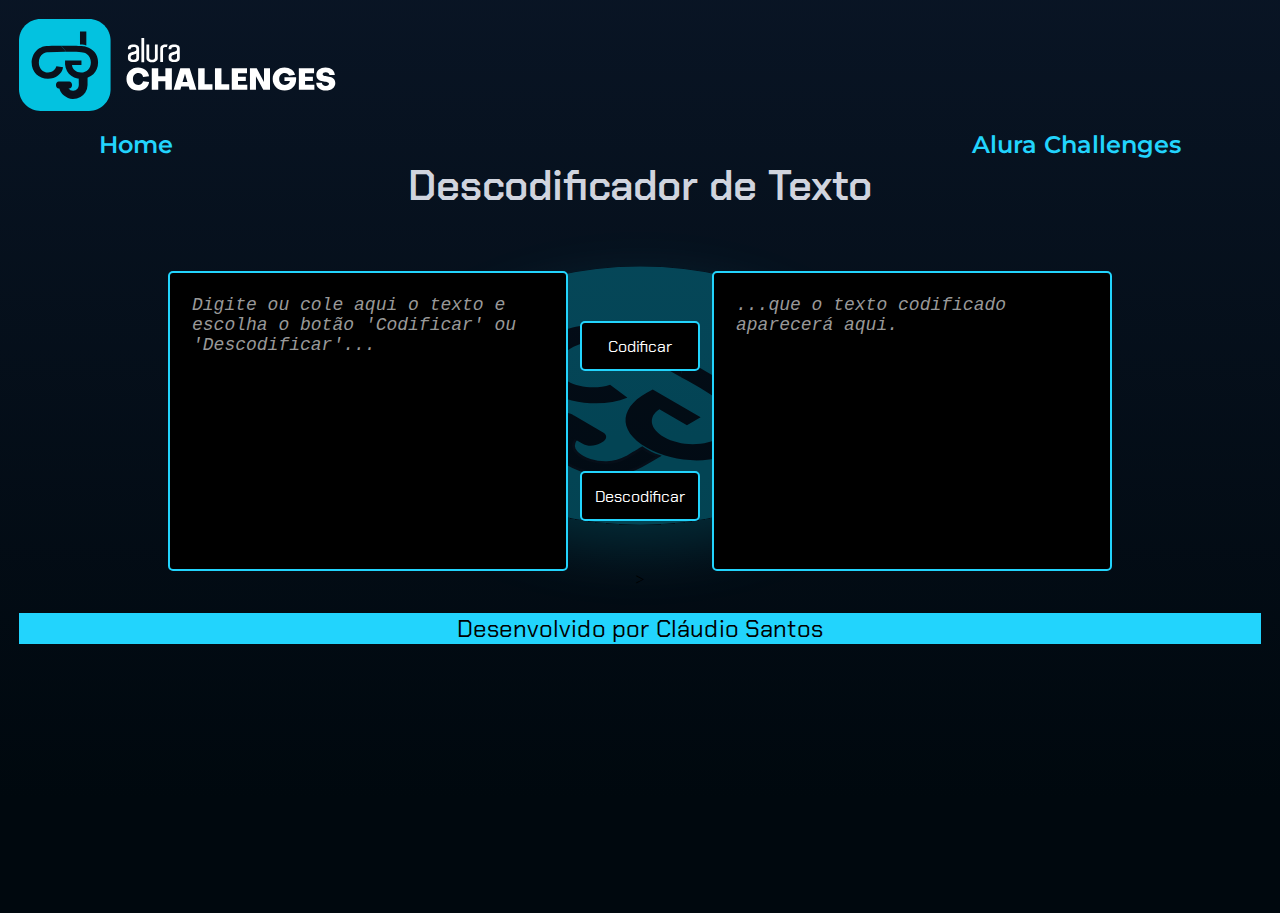
<file: index.html>
<!DOCTYPE html>
<html lang="pt-br">
  <head>
    <meta charset="UTF-8">
    <meta http-equiv="X-UA-Compatible" content="IE=edge">
    <meta name="viewport" content="width=device-width,initial-scale=1,minimum-scale=1.0">
    <link rel="preconnect" href="https://fonts.googleapis.com">
    <link rel="preconnect" href="https://fonts.gstatic.com/" crossorigin="">
    <link href="https://fonts.googleapis.com/css2?family=Inter:wght@400;500;600;700;800;900&amp;family=Chakra+Petch:wght@400;500;600;700&amp;family=Michroma&amp;display=swap" rel="stylesheet">
    <link rel="stylesheet" href="./styles/style.css">
    <title>Descodificador de Texto</title>
  </head>

  <body>

    <header class="challenge__header">
      <img src="./assets/img/alura-challenges-icon.svg" alt="Logo da Alura">
      <nav class="challenge__header___menu">
        <a class="challenge__header___menulink" href="home.html">Home</a>
        <a class="challenge__header___menulink" href="https://www.alura.com.br/challenges">Alura Challenges</a>
      </nav>
      <div class="challenge__content___title">
        <h1>Descodificador de Texto</h1>
      </div>
    </header>

    <main class="challenge__content">

      <div class="challenge__aluralogo___animation">
        <img src="./assets/img/animation-challenge-alura-icon.svg" class="iconfloat" alt="Logo da Alura">
      </div>
      
      <div class="challenge__content___boxes">     
        <div class="input-box">
          <textarea id="input-text" placeholder="Digite ou cole aqui o texto e escolha o botão 'Codificar' ou 'Descodificar'..."></textarea>
        </div>
        <div class="button-box">
          <button id="code-btn">Codificar</button>
          <button id="decode-btn">Descodificar</button>
        </div>
        <div class="output-box">
          <textarea id="output-text" placeholder="...que o texto codificado aparecerá aqui."readonly></textarea>
        </div>
      </div>>

      <script src="./scripts/encode.js"></script>

    </main>

    <footer class="index__footer">
      <p>Desenvolvido por Cláudio Santos</p>
    </footer>

  </body>

</html>
</file>
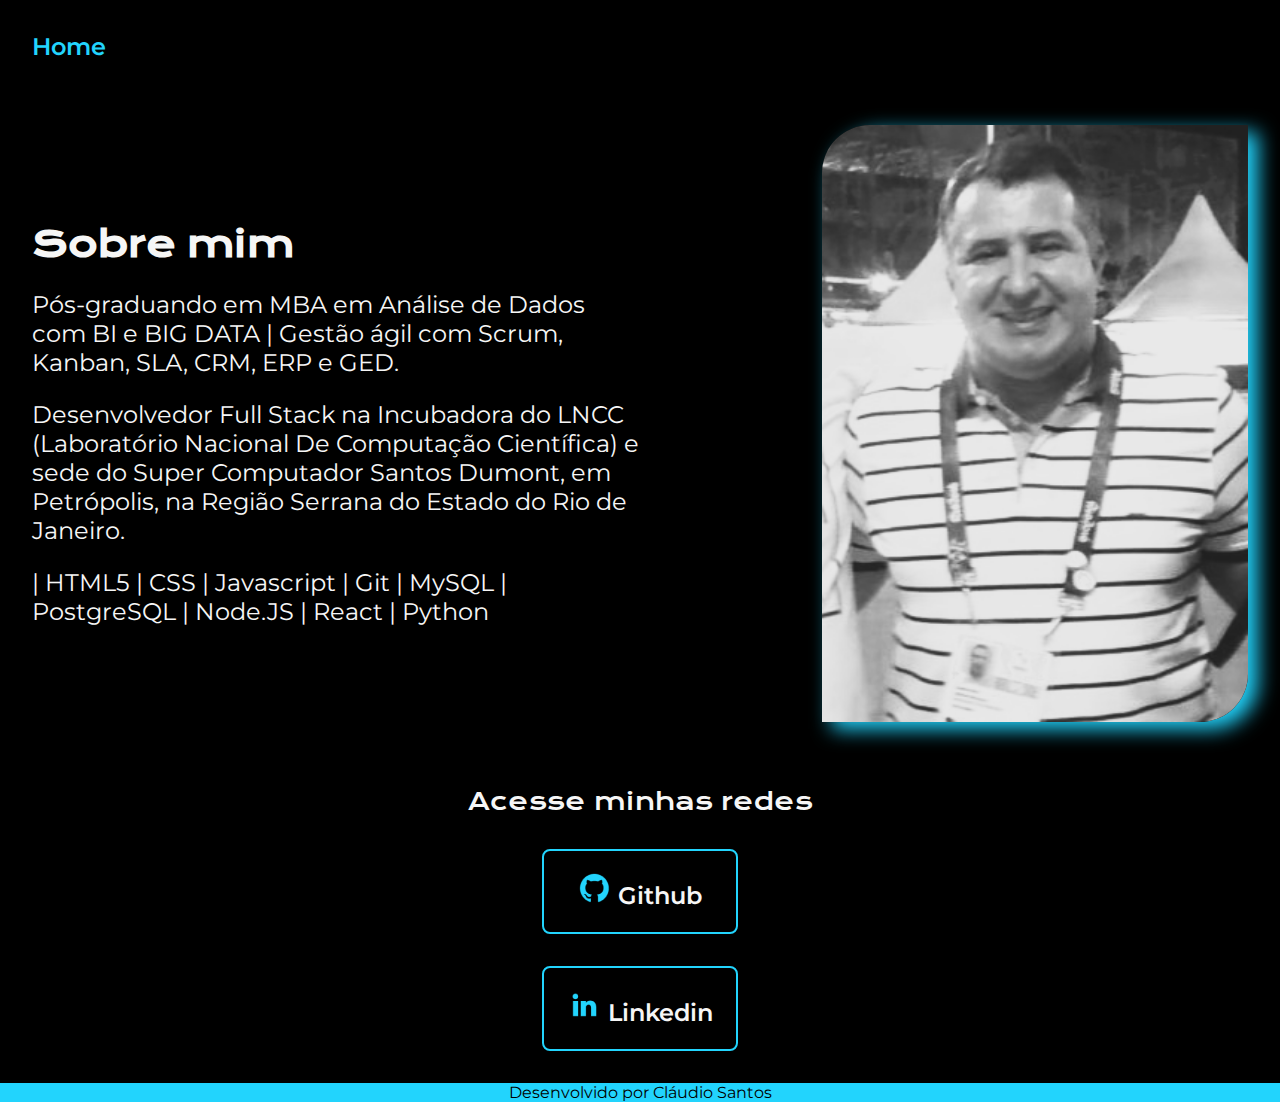
<file: aboutme.html>
<!DOCTYPE html>
<html lang="pt-br">

<head>
    <meta charset="UTF-8">
    <meta http-equiv="X-UA-Compatible" content="IE=edge">
    <meta name="viewport" content="width=device-width, initial-scale=1.0">
    <title>Sobre mim</title>
    <link rel="stylesheet" href="./styles/homestyle.css">
    <link rel="stylesheet" href="./scripts/node_modules/animate.css/animate.css">
</head>

<body>

    <header class="cabecalho">
        <nav class="cabecalho__menu">
            <a class="cabecalho__menu__link" href="home.html">Home</a>
        </nav>
    </header>

    <main class="apresentacao">
        <section class="apresentacao__conteudo">
            <h1 class="apresentacao__conteudo__titulo">Sobre mim</h1>
            <p class="apresentacao__conteudo__texto">Pós-graduando em MBA em Análise de Dados com BI e BIG DATA |
                Gestão ágil com Scrum, Kanban, SLA, CRM, ERP e GED.
            </p>
            <p class="apresentacao__conteudo__texto">Desenvolvedor Full Stack na Incubadora do 
                LNCC (Laboratório Nacional De Computação Científica) e sede do Super Computador Santos Dumont, 
                em Petrópolis, na Região Serrana do Estado do Rio de Janeiro.
            </p>
            <p class="apresentacao__conteudo__texto">
                | HTML5 | CSS | Javascript | Git | MySQL | PostgreSQL | Node.JS | React | Python
            </p>
        </section>
        <img class="apresentacao__imagem" src="./assets/img/Imagem.png" alt="Foto do Cláudio Santos">
    </main>

    <section class="apresentacao__links">
        <h2 class="apresentacao__links__subtitulo">Acesse minhas redes</h2>
        <a class="apresentacao__links__navegacao" href="https://github.com/macdevops0/" target="_blank">
            <img src="./assets/img/github.png">
            Github
        </a>
        <a class="apresentacao__links__navegacao" href="https://www.linkedin.com/in/claudio-santos-it/" target="_blank">
            <img src="./assets/img/linkedin.png">
            Linkedin
        </a>
    </section>

    <footer class="rodape">
        <p>Desenvolvido por Cláudio Santos</p>
    </footer>
</body>

</html>
</file>
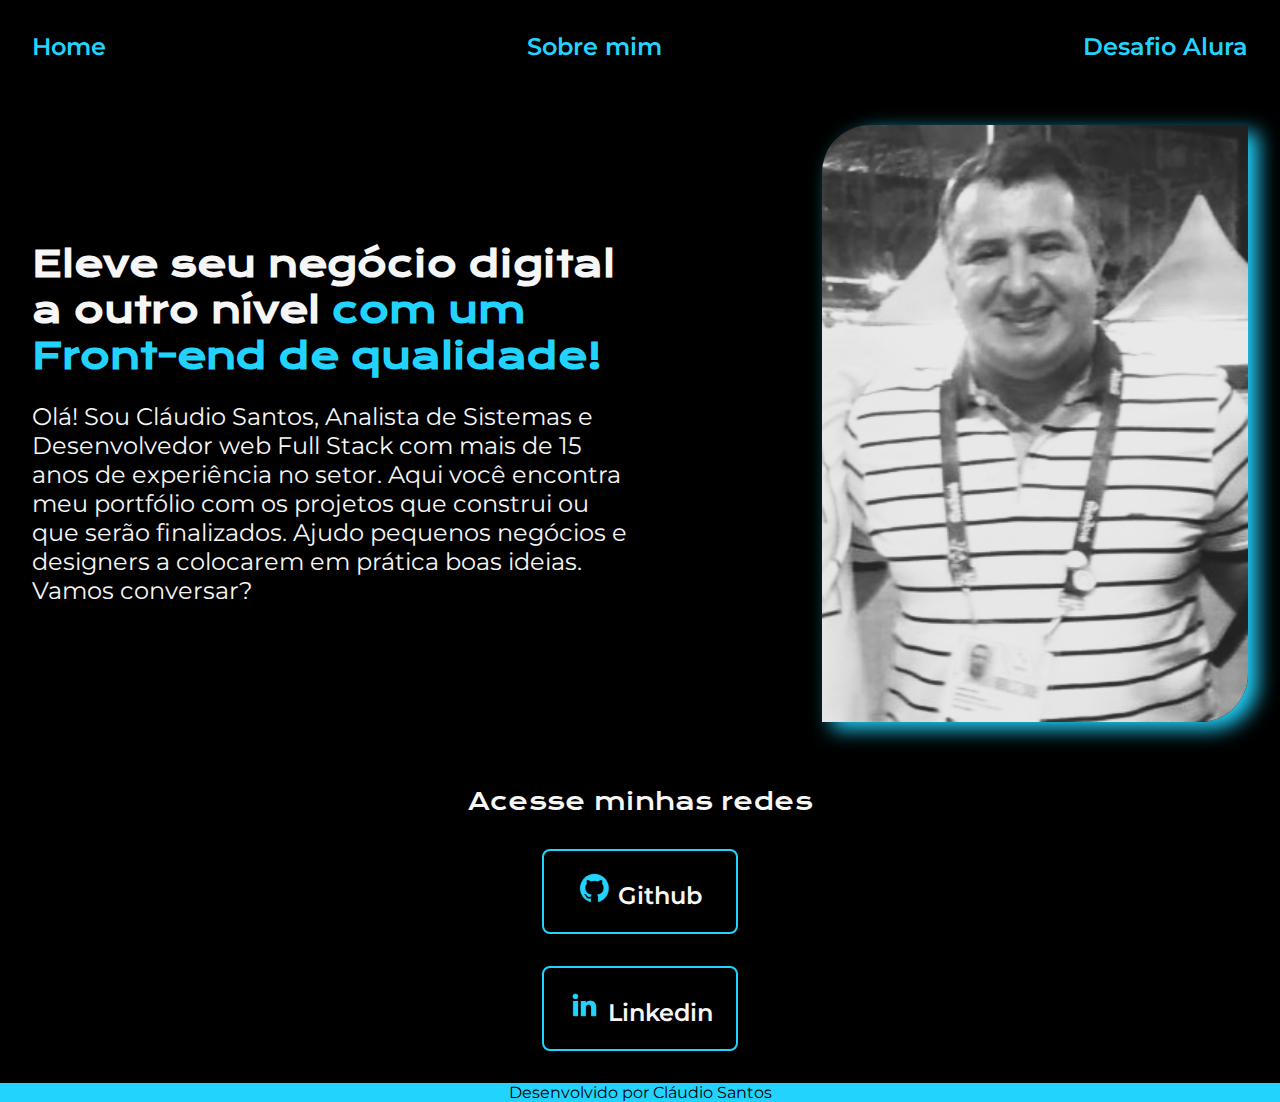
<file: home.html>
<!DOCTYPE html>
<html lang="pt-br">
<head>

    <meta charset="UTF-8">
    <meta http-equiv="X-UA-Compatible" content="IE=edge">
    <meta name="viewport" content="width=device-width,initial-scale=1,minimum-scale=1.0">
    <link rel="stylesheet" href="./scripts/node_modules/animate.css/animate.css">
    <link rel="stylesheet" href="./styles/homestyle.css">

    <title>Portifólio</title>    
</head>

<body>

    <header class="cabecalho">
        <nav class="cabecalho__menu">
            <a class="cabecalho__menu__link" href="home.html">Home</a>
            <a class="cabecalho__menu__link" href="aboutme.html">Sobre mim</a>
            <a class="cabecalho__menu__link" href="index.html">Desafio Alura</a>
        </nav>
    </header>

    <main class="apresentacao">
        <section class="apresentacao__conteudo">
            <h1 class="apresentacao__conteudo__titulo">Eleve seu negócio digital a outro nível <strong 
            class="titulo-destaque">com um Front-end de qualidade! </strong>
            </h1>
            <p class="apresentacao__conteudo__texto">Olá! Sou Cláudio Santos, Analista de Sistemas
                e Desenvolvedor web Full Stack com mais de 15 anos de experiência no setor.
                Aqui você encontra meu portfólio com os projetos que construi ou que serão finalizados.
                Ajudo pequenos negócios e designers a colocarem em prática boas ideias.
                Vamos conversar?
            </p>
        </section>
        <img class="apresentacao__imagem" src="./assets/img/Imagem.png" alt="Foto do Claúdio Santos sorrindo">
    </main>

    <section class="apresentacao__links">
        <h2 class="apresentacao__links__subtitulo">Acesse minhas redes</h2>
        <a class="apresentacao__links__navegacao" href="https://github.com/macdevops0/" target="_blank">
            <img src="./assets/img/github.png">
            Github
        </a>
        <a class="apresentacao__links__navegacao" href="https://www.linkedin.com/in/claudio-santos-it/" target="_blank">
            <img src="./assets/img/linkedin.png">
            Linkedin
        </a>
    </section>
    
    <footer class="rodape">
        <p>Desenvolvido por Cláudio Santos</p>
    </footer>
</body>

</html>
</file>
<file: styles/style.css>
@import url(https://cdnjs.cloudflare.com/ajax/libs/animate.css/4.1.1/animate.min.css);
@import url('https://fonts.googleapis.com/css2?family=Krona+One&family=Montserrat:wght@400;600&display=swap');

:root {
  --cor-primaria: #000000;
  --cor-secundaria: #F6F6F6;
  --cor-terciaria: #22D4FD;
  --cor-hover: #272727;
  
  --fonte-primaria: 'Krona One', sans-serif;
  --fonte-secundaria: 'Chakra Petch',sans-serif;
  --fonte-terciaria: 'Montserrat', sans-serif;
}

* {
  margin: 0;
  padding: 0;
  box-sizing: border-box;
}

body {
  margin: 0.5vw;
  padding: 1vw;
  box-sizing: border-box;
  background:linear-gradient(360deg,#00080E 12.38%,#0A1627 111.39%);
  display: flex;
  flex-direction:column;
  height: 100vh;
}

.challenge__header {
  display: inline-block;
  padding: 0px;
}

.challenge__header img{
  width: 25vw;
}

.challenge__header___menu{
  display:flex;
  align-content: center;
  justify-content: space-between;
  padding: 0px;
  margin: 10px 80px 0px 80px;
}

.challenge__header___menulink{
  font-family: var(--fonte-terciaria);
  font-size: 1.5rem;
  font-weight: 600;
  color: var(--cor-terciaria);
  text-decoration: none;
  cursor: pointer;
  padding: 0px;
  margin: 0px;
}

.challenge__content {
  display:block;
  flex-direction: column;
  justify-content: center;
  align-items:normal;
  gap: 20px;
  margin: 0;
  padding: 0;
}

.challenge__aluralogo___animation{
  height: 58px;
  background-color: transparent;
  opacity:  .3;
  z-index: -1;
  border: none;
}

.challenge__content___title {
  display: flex;
  flex-direction: column;
  align-items: center;
  align-content: start;
}

.challenge__content___title h1 {
  font-family:var(--fonte-secundaria);
  font-weight:600;
  font-size: 2.6rem;
  text-align:center;  
  color:#D0D4DE;
  flex-direction: column;
  justify-content: center;
}

.iconfloat {
  overflow: hidden;
  -webkit-transform: translatey(0);
  transform: translatey(0);
  -webkit-animation: float 4s ease-in-out infinite;
  animation: opacity 2s linear forwards, float 4s ease-in-out infinite;
}

@keyframes float{
  0%{
      -webkit-transform:translatey(0);
      transform:translatey(0)
  }
  50%{
      -webkit-transform:translatey(-20px);
      transform:translatey(-20px)
  }
  100%{
      -webkit-transform:translatey(0);
      transform:translatey(0)
  }
}

.challenge__content{
  display:flex;
  align-items: center;
  justify-content:space-between;
  gap: 0;
}

.challenge__content___boxes {
  display: flex;
  flex-direction: row;
  gap:  12px;
}

.input-box, .output-box {
  background-color: black;
  width: 400px;
  height: 300px;
  border: 2px solid #22D4FD;
  padding: 20px;
  border-radius: 5px;
  box-sizing: border-box;
}

textarea {
  background-color: black;
  color: white;
  width: 100%;
  height: 100%;
  resize: none;
  border: none;
  outline: none;
  padding: 2px;
  font-size: 18px;
  text-align: left;
  align-items: left;
} 

textarea::placeholder {
  color: #999;        
  font-style: italic;
  text-align: left;
}

.button-box {
  display: grid;
  justify-content: center;
  align-items: center;
}

button {
  width: 120px;
  height: 50px;
  line-height: 25px;
  padding: 10px;
  font-size: 16px;
  text-align: center;
  border-radius: 5px;
  border: 2px solid #22D4FD;
  background-color: black;
  color: white;
  cursor: pointer;
  font-family:'Chakra Petch',sans-serif;
}

.index__footer{
  color: var(--cor-primaria);
  background-color: var(--cor-terciaria);
  padding: 0px;
  text-align: center;
  font-family: var(--fonte-secundaria);
  font-size: 1.5rem;
  font-weight: 400;
  box-sizing: border-box;

  display: block;
  margin-block-start: 1em;
  margin-block-end: 1em;
  margin-inline-start: 0px;
  margin-inline-end: 0px;
  
}

@media screen and (max-width: 768px){
  *{
    margin: 0 0;
    padding: 0;
    flex-direction: column;
    align-content: space-between;
  }

  .challenge__header{
    padding: 1em;
    gap: 10px;
    display: block;
    flex-direction: column;
  }
  
  .challenge__header img{
    width: 50vw;
    align-items: start;
    align-content: start;
  }

  .challenge__header___menu {
    align-items: center;
    gap: 0;
    padding: 0%;
    flex-direction: column;
  }

  .challenge__header___menulink{
    margin: 0;
    padding: 0;
    gap: 0;
    align-items: center;
    align-content: center;
    justify-content: center;
  }
  
  .challenge__aluralogo___animation {
    margin: 1em 1em;
  }
  
  .challenge__content{
    margin: 1em 1em;
    gap: 1em 1em;
    align-content: start;  
  }
  
  .challenge__content___boxes{
    display: block;
    align-content: start;
    margin: 2em 2em;
  }

  .index__footer {
    font-size: 1rem;
  }
}
</file>
<file: styles/homestyle.css>
@import url(https://cdnjs.cloudflare.com/ajax/libs/animate.css/4.1.1/animate.min.css);
@import url('https://fonts.googleapis.com/css2?family=Krona+One&family=Montserrat:wght@400;600&display=swap');

:root {
    --cor-primaria: #000000;
    --cor-secundaria: #F6F6F6;
    --cor-terciaria: #22D4FD;
    --cor-hover: #272727;

    --fonte-primaria: 'Krona One', sans-serif;
    --fonte-secundaria: 'Montserrat', sans-serif;
}

*{
    margin: 0;
    padding: 0;
}

body{
    box-sizing: border-box;
    background-color: var(--cor-primaria);
    color: var(--cor-secundaria);
    margin: 0;
    padding: 0;
}

.cabecalho__menu{
    display: flex;
    justify-content: space-between;
    padding: 32px 32px;
}

.cabecalho__menu__link{
    font-family: var(--fonte-secundaria);
    font-size: 1.5rem;
    font-weight: 600;
    color: var(--cor-terciaria);
    text-decoration: none;
    cursor: pointer;
}

.apresentacao{
    padding: 32px 32px;
    display: flex;
    align-items: center;
    justify-content: space-between;
    gap: 82px;
}

.apresentacao__conteudo{
    width: 50%;
    display: flex;
    flex-direction: column;
    gap: 23px;
}

.apresentacao__conteudo__titulo{
    font-size: 2.25rem;
    font-family: var(--fonte-primaria);
}

.titulo-destaque{
    color: var(--cor-terciaria);
}

.apresentacao__conteudo__texto{
    font-size: 1.5rem;
    font-family: var(--fonte-secundaria);
}

.apresentacao__links{
    display: flex;
    flex-direction: column;
    justify-content: space-between;
    align-items: center;
    gap: 32px;
    padding: 2rem;
}

.apresentacao__links__subtitulo{
    font-family: var(--fonte-primaria);
    font-weight: 400;
    font-size: 1.5rem;
    animation: bounce;
    animation-delay: 3s;
    animation-duration: 3s;
}

.apresentacao__links__navegacao{
    display: block;
    gap: 16px;
    border: 2px solid var(--cor-terciaria);
    width: 8em;
    text-align: center;
    border-radius: 8px;
    font-size: 1.5rem;
    font-weight: 600;
    padding: 21.5px 0;
    text-decoration: none;
    color: var(--cor-secundaria);
    font-family: var(--fonte-secundaria);
    cursor: pointer;
    animation: heartBeat;
    animation-delay: 4.6s;
    animation-duration: 3s;
}

.apresentacao__links__navegacao:hover{
    background-color: var(--cor-hover);
    transition: .1s ease-in-out;
}

.apresentacao__imagem{
    width: 35%;
    border-radius: 48px 0;
    box-shadow: 10px 7px 20px var(--cor-terciaria);
    object-fit: cover;
}

.rodape{
    color: var(--cor-primaria);
    background-color: var(--cor-terciaria);
    padding: 0px;
    text-align: center;
    font-family: var(--fonte-secundaria);
    font-size: 1rem;
    font-weight: 400;
}

@media screen and (max-width: 768px){
    .cabecalho{
         padding: 1em 1em;
    }
    .cabecalho__menu{
        padding: 10px 0px;
        justify-content: space-between;
        align-items: center;
    }
    .cabecalho__menu__link {
        font-size: 3.5vw;
    }
    .apresentacao{
        flex-direction: column-reverse;
        padding: 5%;
    }
    .apresentacao__conteudo{
        width: auto;
    }
    .apresentacao__links{
        padding: 1.5em 1.5em;
    }
    .apresentacao__links__navegacao {
        display: flex;
        width: 8em;
        text-align: center;
        justify-content: center;
        align-content: center;
        align-items: center;
    
    }
}
</file>
